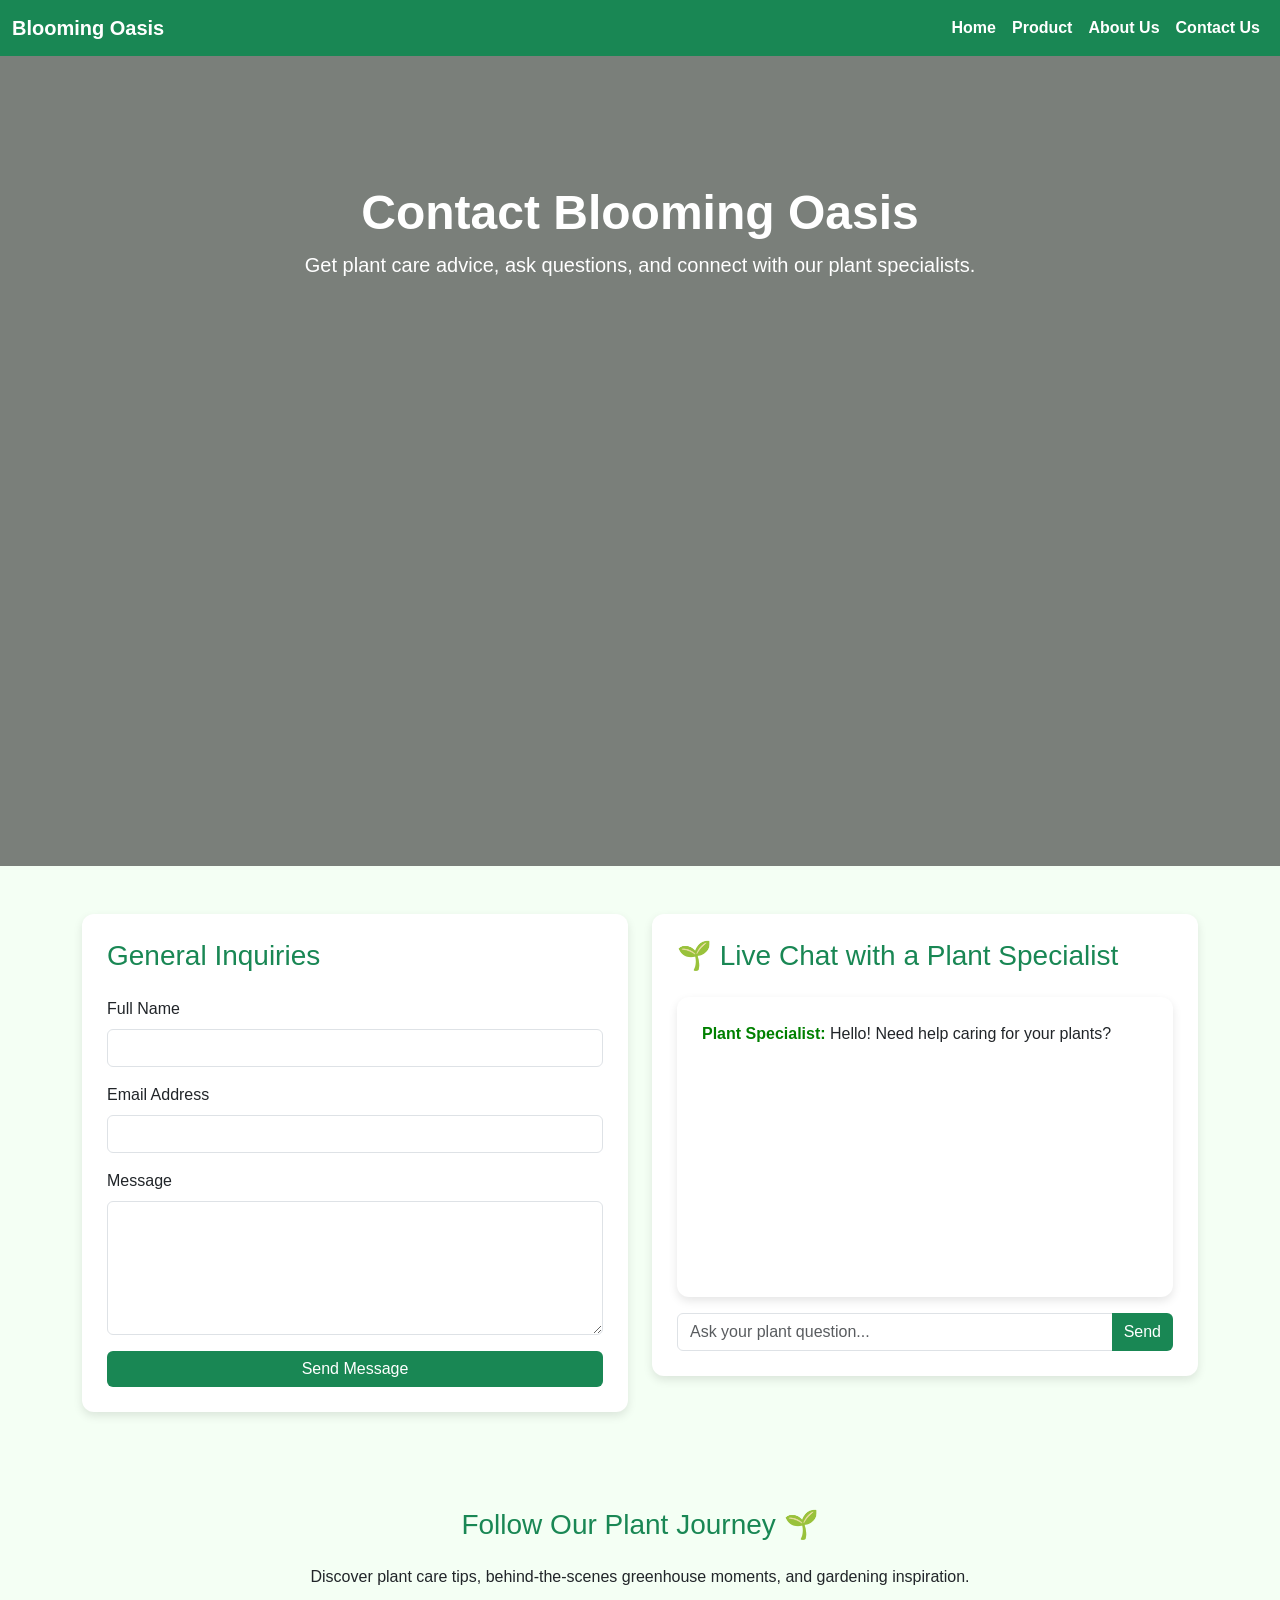
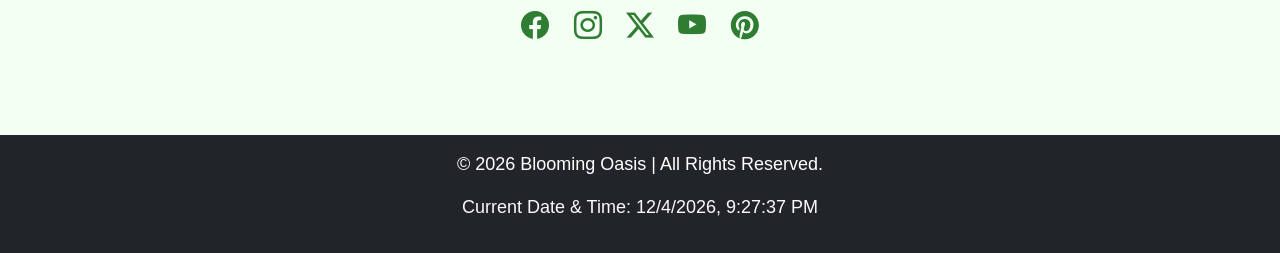
<file: contact.html>
<!DOCTYPE html>
<html lang="en">

<head>
  <meta charset="UTF-8" />
  <meta name="viewport" content="width=device-width, initial-scale=1" />

  <title>Contact Us</title>

  <!-- Bootstrap -->
  <link
    href="https://cdn.jsdelivr.net/npm/bootstrap@5.3.3/dist/css/bootstrap.min.css"
    rel="stylesheet"
  />

  <!-- Bootstrap Icons -->
  <link
    rel="stylesheet"
    href="https://cdn.jsdelivr.net/npm/bootstrap-icons@1.11.3/font/bootstrap-icons.min.css"
  />

  <!-- External CSS -->
  <link rel="stylesheet" href="/style.css" />
</head>

<body>

  <!-- Navigation -->
  <nav class="navbar navbar-expand-lg navbar-dark bg-success sticky-top">
    <div class="container-fluid">
      <a class="navbar-brand fw-bold" href="#">Blooming Oasis</a>

      <button
        class="navbar-toggler"
        type="button"
        data-bs-toggle="collapse"
        data-bs-target="#menu"
      >
        <span class="navbar-toggler-icon"></span>
      </button>

      <div class="collapse navbar-collapse" id="menu">
        <ul class="navbar-nav ms-auto">

          <li class="nav-item">
            <a class="nav-link menu-hover" href="index.html">Home</a>
          </li>

          <li class="nav-item">
            <a class="nav-link menu-hover" href="product.html">Product</a>
          </li>

          <li class="nav-item">
            <a class="nav-link menu-hover" href="about.html">About Us</a>
          </li>

          <li class="nav-item">
            <a class="nav-link menu-hover text-light" href="contact.html">
              Contact Us
            </a>
          </li>

        </ul>
      </div>
    </div>
  </nav>

  <!-- Hero Section -->
  <section class="hero-section">
    <div class="container text-center py-5">
      <h1 class="display-4 fw-bold">
        Contact Blooming Oasis
      </h1>

      <p class="lead">
        Get plant care advice, ask questions,
        and connect with our plant specialists.
      </p>
    </div>
  </section>

  <!-- Contact Section -->
  <section class="container my-5">
    <div class="row g-4">

      <!-- Contact Form -->
      <div class="col-lg-6 col-md-12">
        <div class="contact-card">

          <h3 class="mb-4 text-success">
            General Inquiries
          </h3>

          <form id="contactForm">

            <div class="mb-3">
              <label class="form-label">Full Name</label>

              <input
                type="text"
                class="form-control"
                required
              />
            </div>

            <div class="mb-3">
              <label class="form-label">Email Address</label>

              <input
                type="email"
                class="form-control"
                required
              />
            </div>

            <div class="mb-3">
              <label class="form-label">Message</label>

              <textarea
                class="form-control"
                rows="5"
                required
              ></textarea>
            </div>

            <button type="submit" class="btn btn-success w-100">
              Send Message
            </button>

          </form>
        </div>
      </div>

      <!-- Live Chat -->
      <div class="col-lg-6 col-md-12">
        <div class="contact-card">

          <h3 class="mb-4 text-success">
            🌱 Live Chat with a Plant Specialist
          </h3>

          <div class="chat-box mb-3" id="chatBox">

            <div class="chat-message">
              <span class="specialist">
                Plant Specialist:
              </span>

              Hello! Need help caring for your plants?
            </div>

          </div>

          <div class="input-group">

            <input
              type="text"
              id="chatInput"
              class="form-control"
              placeholder="Ask your plant question..."
            />

            <button
              class="btn btn-success"
              onclick="sendMessage()"
            >
              Send
            </button>

          </div>
        </div>
      </div>

    </div>
  </section>

  <!-- Social Media -->
  <section class="container text-center my-5">

    <h3 class="text-success mb-4">
      Follow Our Plant Journey 🌱
    </h3>

    <p>
      Discover plant care tips, behind-the-scenes greenhouse moments,
      and gardening inspiration.
    </p>

    <div class="social-icons">
      <a href="#"><i class="bi bi-facebook"></i></a>
      <a href="#"><i class="bi bi-instagram"></i></a>
      <a href="#"><i class="bi bi-twitter-x"></i></a>
      <a href="#"><i class="bi bi-youtube"></i></a>
      <a href="#"><i class="bi bi-pinterest"></i></a>
    </div>

  </section>

  <!-- Footer -->
  <footer class="text-center bg-dark text-light py-3">

    <p class="footer-text">
      © 2026 Blooming Oasis | All Rights Reserved.
    </p>

    <p id="dateTime"></p>

  </footer>

  <!-- Confirmation Modal -->
  <div
    class="modal fade"
    id="confirmationModal"
    tabindex="-1"
  >
    <div class="modal-dialog modal-dialog-centered">
      <div class="modal-content">

        <div class="modal-header bg-success text-white">
          <h5 class="modal-title">
            Message Sent
          </h5>

          <button
            type="button"
            class="btn-close btn-close-white"
            data-bs-dismiss="modal"
          ></button>
        </div>

        <div class="modal-body" id="modalMessage">
          Your message has been sent successfully!
        </div>

        <div class="modal-footer">
          <button
            type="button"
            class="btn btn-success"
            data-bs-dismiss="modal"
          >
            OK
          </button>
        </div>

      </div>
    </div>
  </div>

  <!-- Bootstrap JS -->
  <script src="https://cdn.jsdelivr.net/npm/bootstrap@5.3.3/dist/js/bootstrap.bundle.min.js"></script>

  <!-- JavaScript -->
  <script>

    // Bootstrap Modal
    const confirmationModal = new bootstrap.Modal(
      document.getElementById("confirmationModal")
    );

    // Show Popup Function
    function showPopup(message) {
      document.getElementById("modalMessage").innerText = message;
      confirmationModal.show();
    }

    // Contact Form
    document
      .getElementById("contactForm")
      .addEventListener("submit", function (e) {

        e.preventDefault();

        showPopup(
          "🌱 Thank you! Your inquiry has been submitted successfully."
        );

        this.reset();
      });

    // Live Chat Function
    function sendMessage() {

      let input = document.getElementById("chatInput");
      let message = input.value.trim();

      if (message !== "") {

        let chatBox = document.getElementById("chatBox");

        // User Message
        chatBox.innerHTML += `
          <div class="chat-message">
            <span class="user">You:</span> ${message}
          </div>
        `;

        // Popup
        showPopup(
          "✅ Your message has been sent to the Plant Specialist!"
        );

        // Auto Reply
        setTimeout(() => {

          chatBox.innerHTML += `
            <div class="chat-message">
              <span class="specialist">
                Plant Specialist:
              </span>
              Thanks for your message! 🌿 We'll help you with your plant care.
            </div>
          `;

          chatBox.scrollTop = chatBox.scrollHeight;

        }, 1000);

        input.value = "";
      }
    }

    // Real-time Date & Time
    function updateDateTime() {

      const now = new Date();

      document.getElementById("dateTime").innerHTML =
        "Current Date & Time: " + now.toLocaleString();
    }

    setInterval(updateDateTime, 1000);

    updateDateTime();

  </script>

</body>

</html>
</file>
<file: style.css>
body {
    font-family: Arial, sans-serif;
}

.hero-section {
    height: 90vh;
    background: linear-gradient(rgba(0,0,0,0.5),
    rgba(0,0,0,0.5)),
    url('https://images.unsplash.com/photo-1466692476868-aef1dfb1e735');
    background-size: cover;
    background-position: center;
}

.menu-hover:hover {
    color: yellow !important;
    transition: 0.3s;
}

.collage-img {
    height: 250px;
    width: 100%;
    object-fit: cover;
    border-radius: 15px;
    transition: transform 0.4s;
}

.collage-img:hover {
    transform: scale(1.05);
}

.styled-list {
    list-style-type: none;
    padding: 0;
}

.styled-list li {
    background-color: #d4edda;
    margin: 10px 0;
    padding: 15px;
    border: 2px solid green;
    border-radius: 10px;
    transition: 0.3s;
}

.styled-list li:hover {
    background-color: green;
    color: white;
    transform: translateX(10px);
}

.card:hover {
    transform: translateY(-5px);
    transition: 0.3s;
}

@media (max-width: 768px) {
    .hero-section h1 {
        font-size: 2rem;
    }

    .collage-img {
        height: 180px;
    }
}
 body {
      margin: 0;
      min-height: 100vh;
      display: flex;
      flex-direction: column;
      font-family: Arial, sans-serif;
    }

    .content {
      flex: 1;
      padding: 20px;
    }

    footer {
      background: #222;
      color: white;
      text-align: center;
      padding: 15px;
      font-size: 18px;
    }

/* Navigation Hover Effect */
.nav-hover {
    transition: 0.3s;
}

.nav-hover:hover {
    color: #d4ffcc !important;
    transform: scale(1.05);
}

/* Product Image Hover */
img {
    transition: 0.4s;
}

img:hover {
    transform: scale(1.02);
}

/* Button Styling */
.btn-success {
    background-color: #198754;
    border: none;
}

.btn-success:hover {
    background-color: #146c43;
}

/* Card Hover */
.card {
    transition: 0.3s;
}

.card:hover {
    transform: translateY(-5px);
}
function updateDateTime() {
      const now = new Date();

      const formatted = now.toLocaleString();

      document.getElementById("datetime").innerHTML = formatted;
    }

    updateDateTime();

    setInterval(updateDateTime, 1000);

    body {
            font-family: Arial, sans-serif;
            background-color: #f4f8f2;
            color: #333;
        }

        .hero-section {
            background: linear-gradient(rgba(0,0,0,0.5), rgba(0,0,0,0.5)),
            url('https://images.unsplash.com/photo-1466692476868-aef1dfb1e735?q=80&w=1400&auto=format&fit=crop') center/cover no-repeat;
            color: white;
            padding: 120px 20px;
            text-align: center;
        }

        .hero-section h1 {
            font-size: 3rem;
            font-weight: bold;
        }

        .section-title {
            color: #2e7d32;
            font-weight: bold;
            margin-bottom: 20px;
        }

        .mission-box {
            background: white;
            padding: 30px;
            border-radius: 15px;
            box-shadow: 0 4px 12px rgba(0,0,0,0.1);
        }

        .team-card img {
            height: 280px;
            object-fit: cover;
        }

        footer {
            background-color: #1b4332;
            color: white;
            padding: 20px 0;
        }

        .icon-green {
            color: #2e7d32;
            font-size: 2rem;
        }

        @media (max-width: 768px) {
            .hero-section h1 {
                font-size: 2rem;
            }

            .hero-section p {
                font-size: 1rem;
            }
        }
        body {
            background-color: #f4fff4;
            font-family: Arial, sans-serif;
        }

        .navbar {
            background-color: #2e7d32;
        }

        .navbar-brand,
        .nav-link {
            color: white !important;
            font-weight: bold;
        }

        .hero-section {
            background: linear-gradient(rgba(0,0,0,0.5), rgba(0,0,0,0.5)),
                        url('https://images.unsplash.com/photo-1501004318641-b39e6451bec6');
            background-size: cover;
            background-position: center;
            color: white;
            padding: 100px 20px;
            text-align: center;
        }

        .contact-card {
            background: white;
            border-radius: 15px;
            padding: 30px;
            box-shadow: 0 4px 12px rgba(0,0,0,0.1);
        }

        .chat-box {
            background-color: #e8f5e9;
            border-radius: 10px;
            padding: 15px;
            height: 300px;
            overflow-y: auto;
        }

        .chat-message {
            margin-bottom: 10px;
        }

        .specialist {
            color: green;
            font-weight: bold;
        }

        .user {
            color: #0d6efd;
            font-weight: bold;
        }

        .social-icon {
            font-size: 30px;
            margin: 10px;
            color: #2e7d32;
            transition: 0.3s;
        }

        .social-icon:hover {
            color: #1b5e20;
            transform: scale(1.2);
        }

        footer {
            background-color: #2e7d32;
            color: white;
            text-align: center;
            padding: 20px;
            margin-top: 40px;
        }

        .btn-green {
            background-color: #2e7d32;
            color: white;
        }

        .btn-green:hover {
            background-color: #1b5e20;
            color: white;
        }
        body {
      background-color: #f4fff4;
      font-family: Arial, sans-serif;
    }

    .navbar {
      background-color: #2e7d32;
    }

    .navbar-brand,
    .nav-link,
    .footer-text {
      color: white !important;
    }

    .hero-section {
      background: linear-gradient(rgba(0,0,0,0.5), rgba(0,0,0,0.5)),
        url('https://images.unsplash.com/photo-1466692476868-aef1dfb1e735');
      background-size: cover;
      background-position: center;
      color: white;
      padding: 80px 20px;
      text-align: center;
    }

    .contact-card,
    .chat-box {
      background: white;
      border-radius: 12px;
      box-shadow: 0 4px 10px rgba(0,0,0,0.1);
      padding: 25px;
    }

    .social-icons a {
      font-size: 28px;
      margin: 10px;
      color: #2e7d32;
      transition: 0.3s;
    }

    .social-icons a:hover {
      color: #1b5e20;
      transform: scale(1.2);
    }

    footer {
      background-color: #2e7d32;
      color: white;
      padding: 20px;
      text-align: center;
      margin-top: 40px;
    }

    .chat-messages {
      height: 200px;
      overflow-y: auto;
      border: 1px solid #ddd;
      padding: 10px;
      margin-bottom: 10px;
      border-radius: 8px;
      background: #fafafa;
    }

    .message {
      margin-bottom: 10px;
    }

    .specialist {
      color: green;
      font-weight: bold;
    }

    .user {
      color: #333;
      font-weight: bold;
    }
</file>
